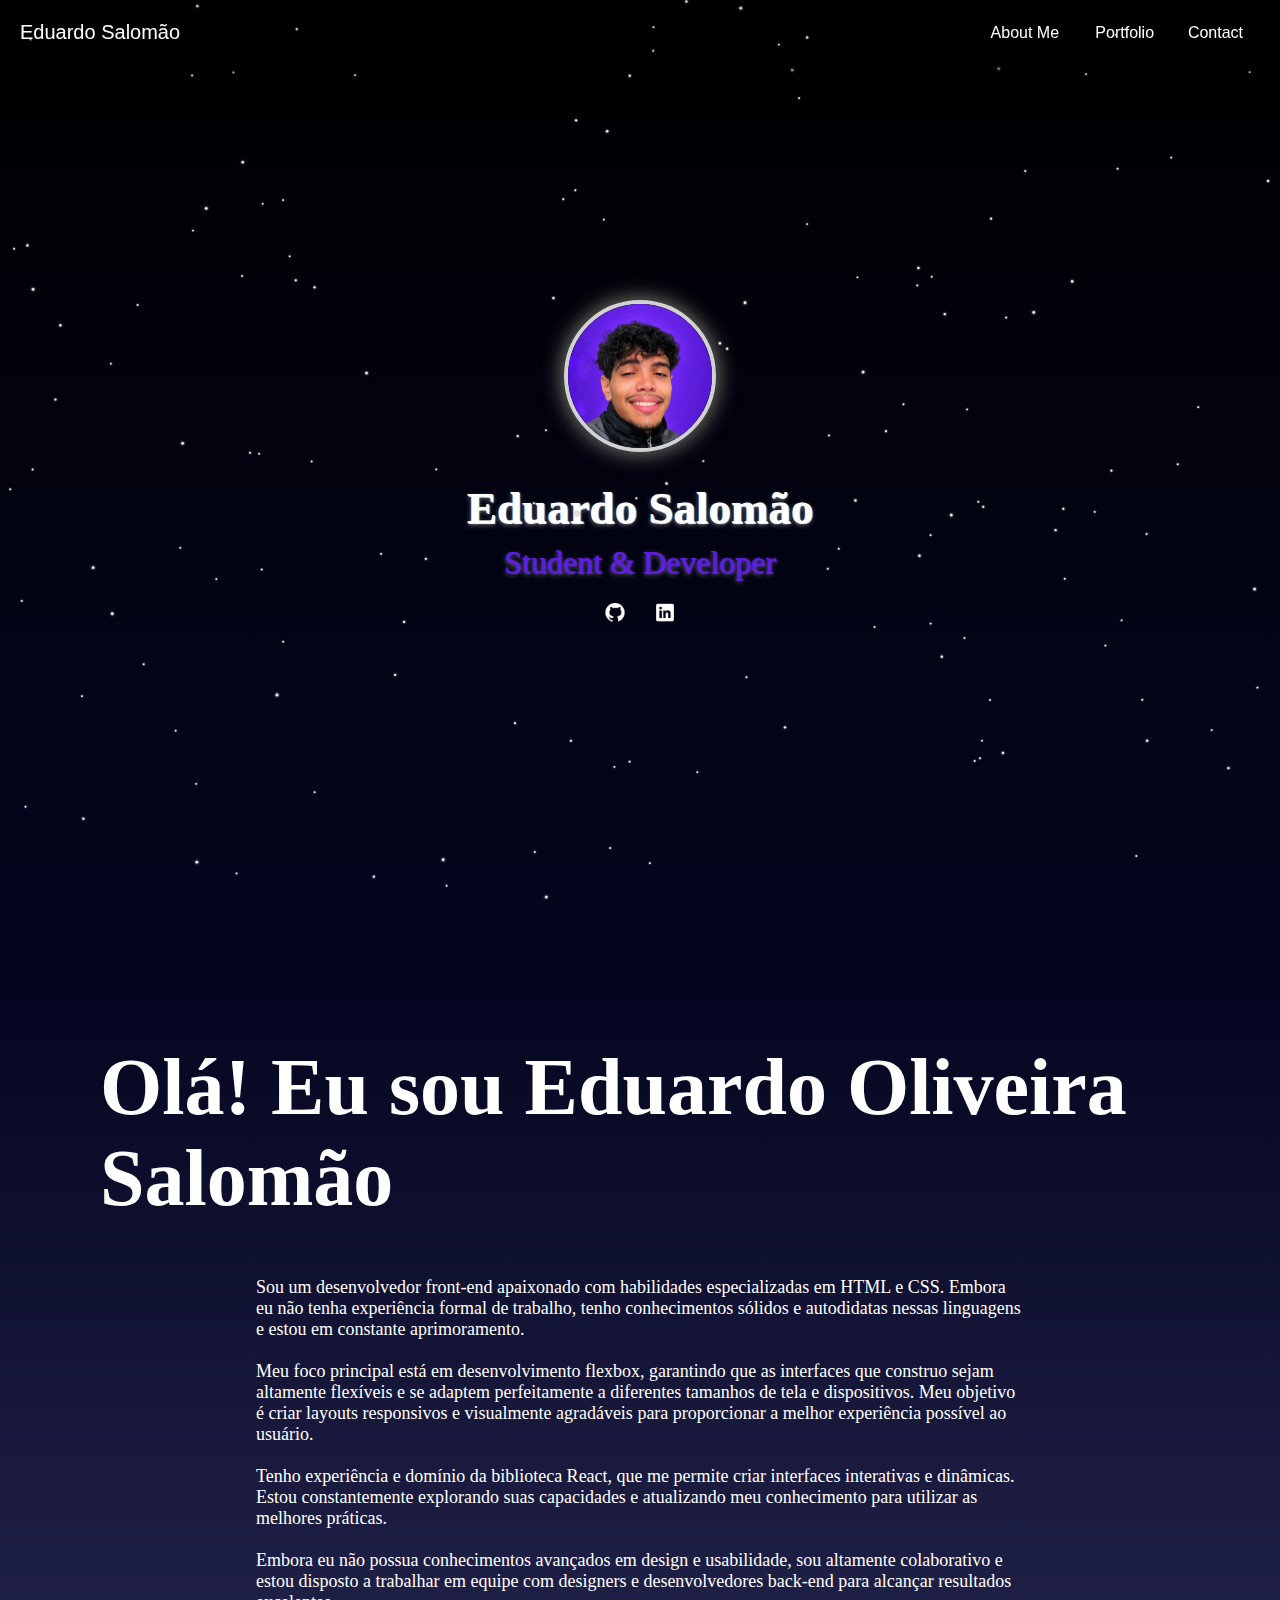
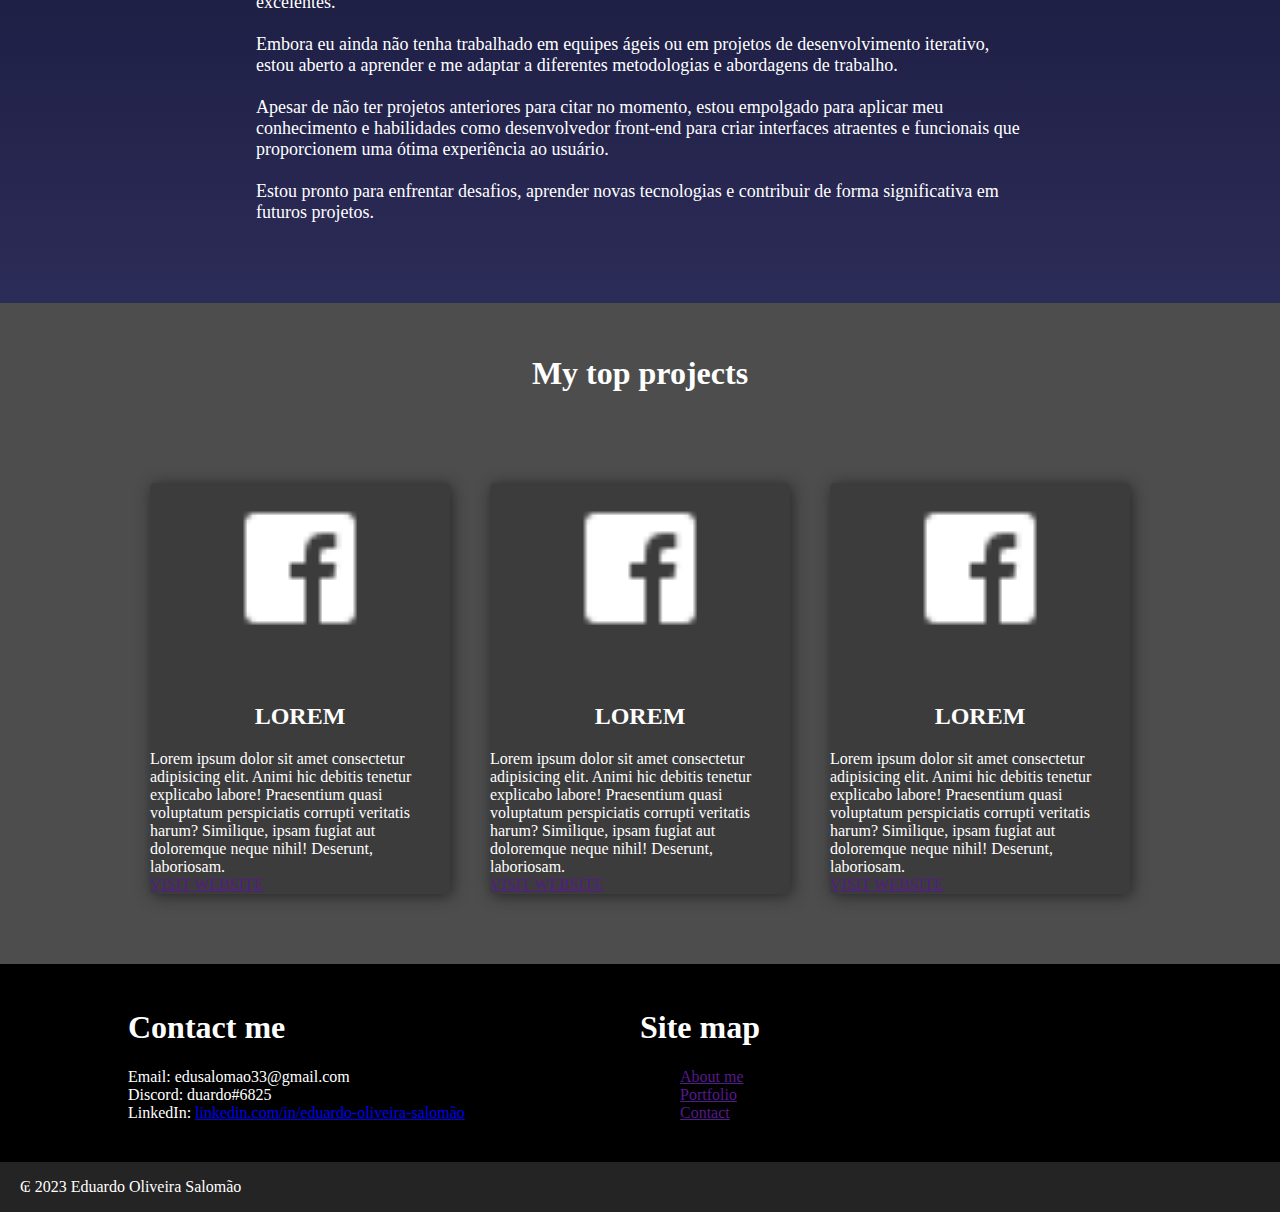
<file: index.html>
<!DOCTYPE html>
<html lang="pt-br">
<head>
    <meta charset="UTF-8">
    <meta http-equiv="X-UA-Compatible" content="IE=edge">
    <meta name="viewport" content="width=device-width, initial-scale=1.0">
    <title>Home | Eduardo Salomão</title>

    <link rel="stylesheet" href="css/menubar.css">
    <link rel="stylesheet" href="css/home.css">
    <link rel="stylesheet" href="css/profilepic.css">
    <link rel="stylesheet" href="css/about.css">
    <link rel="stylesheet" href="css/projects.css">
    <link rel="stylesheet" href="css/footer.css">

    <link rel="stylesheet" href="css/mobile/responsivemenubar.css">

    <script src="javascript/script.js" defer></script>
</head>
<body>
    <header>
        <div class="container-menu">
            <div class="button">
                <button id="hamburgerButton" class="hamburger-button" onclick="toggleMenu()">
                    <div class="bar"></div>
                    <div class="bar"></div>
                    <div class="bar"></div>
                </button>
            </div>
            <div class="name">
                <a href="#home"><span>Eduardo Salomão</span></a>
            </div>
            
            <div id="dropdownMenu" class="dropdown-menu">
                <div class="options">
                    <div id="sidebarMenu" class="sidebar-menu">
                        <a href="#about" type="internal" target="_self"><span>About Me</span></a>
                        <a href="#portfolio" type="internal" target="_self"><span>Portfolio</span></a>
                        <a href="#footer" type="internal" target="_self"><span>Contact</span></a>
                    </div>
                    
                    <ul class="ul-options" id="menu">
                        <li><a href="#about"><span>About Me</span></a></li>
                        <li><a href="#portfolio"><span>Portfolio</span></a></li>
                        <li><a href="#footer"><span>Contact</span></a></li>
                    </ul>
                </div>
            </div>
        </div>
    </header>

    <main>
        <div class="container">
            <section>
                <div class="container-desc" id="home">
                    <canvas id="starCanvas"></canvas>
                    <div class="content-image">
                        <picture>
                            <div class="image"><img src="images/developerpicture.jpeg" alt="image of developer"></div>
                        </picture>
                    </div>
                    <div class="content-about">
                        <h1>Eduardo Salomão</h1>
                        <span>Student & Developer</span>
                    </div>
    
                    <div class="social-medias">
                        <ul class="ul-options" id="social">
                            <li><abbr title="GitHub"><a href="https://github.com/EduSalomao" type="external" target="_blank"><img src="images/icons8-github-30.png" alt="Github icon"></a></abbr></li>
                            <li><abbr title="LinkedIn"><a href="https://www.linkedin.com/in/eduardo-oliveira-salomão-15347922a/" type="external" target="_blank"><img src="images/icons8-linkedin-30.png" alt="LinkedIn icon"></a></abbr></li>
                        </ul>
                    </div>
                </div>
            </section>
            <section>
                <div class="container-about" id="about">
                    <div class="apresentation">
                        <h1>Olá! Eu sou Eduardo Oliveira Salomão</h1>
                    </div>
                    <div class="description">
                        <span>Sou um desenvolvedor front-end apaixonado com habilidades especializadas em HTML e CSS. Embora eu não tenha experiência formal de trabalho, tenho conhecimentos sólidos e autodidatas nessas linguagens e estou em constante aprimoramento.
                        <br><br>
                        Meu foco principal está em desenvolvimento flexbox, garantindo que as interfaces que construo sejam altamente flexíveis e se adaptem perfeitamente a diferentes tamanhos de tela e dispositivos. Meu objetivo é criar layouts responsivos e visualmente agradáveis para proporcionar a melhor experiência possível ao usuário.
                        <br><br>
                        Tenho experiência e domínio da biblioteca React, que me permite criar interfaces interativas e dinâmicas. Estou constantemente explorando suas capacidades e atualizando meu conhecimento para utilizar as melhores práticas.
                        <br><br>
                        Embora eu não possua conhecimentos avançados em design e usabilidade, sou altamente colaborativo e estou disposto a trabalhar em equipe com designers e desenvolvedores back-end para alcançar resultados excelentes.
                        <br><br>
                        Embora eu ainda não tenha trabalhado em equipes ágeis ou em projetos de desenvolvimento iterativo, estou aberto a aprender e me adaptar a diferentes metodologias e abordagens de trabalho.
                        <br><br>
                        Apesar de não ter projetos anteriores para citar no momento, estou empolgado para aplicar meu conhecimento e habilidades como desenvolvedor front-end para criar interfaces atraentes e funcionais que proporcionem uma ótima experiência ao usuário.
                        <br><br>
                        Estou pronto para enfrentar desafios, aprender novas tecnologias e contribuir de forma significativa em futuros projetos.</span>
                    </div>
                </div>
            </section>
            <section>
                <div class="container-projects" id="portfolio">
                    <div class="title">
                        <h1>My top projects</h1>
                    </div>
                    <div class="projects">
                        <div class="project">
                            <div class="armor">
                                <div class="img">
                                    <img src="images/icons8-facebook-30.png" alt="">
                                </div>
                                <div class="title">
                                    <h2>LOREM</h2>
                                </div>
                                <div class="desc">
                                    Lorem ipsum dolor sit amet consectetur adipisicing elit. Animi hic debitis tenetur explicabo labore! Praesentium quasi voluptatum perspiciatis corrupti veritatis harum? Similique, ipsam fugiat aut doloremque neque nihil! Deserunt, laboriosam.
                                </div>
                                <div class="link">
                                    <a href="">VISIT WEBSITE</a>
                                </div>
                            </div>
                        </div>
                        <div class="project">
                            <div class="armor">
                                <div class="img">
                                    <img src="images/icons8-facebook-30.png" alt="">
                                </div>
                                <div class="title">
                                    <h2>LOREM</h2>
                                </div>
                                <div class="desc">
                                    Lorem ipsum dolor sit amet consectetur adipisicing elit. Animi hic debitis tenetur explicabo labore! Praesentium quasi voluptatum perspiciatis corrupti veritatis harum? Similique, ipsam fugiat aut doloremque neque nihil! Deserunt, laboriosam.
                                </div>
                                <div class="link">
                                    <a href="">VISIT WEBSITE</a>
                                </div>
                            </div>
                        </div>
                        <div class="project">
                            <div class="armor">
                                <div class="img">
                                    <img src="images/icons8-facebook-30.png" alt="">
                                </div>
                                <div class="title">
                                    <h2>LOREM</h2>
                                </div>
                                <div class="desc">
                                    Lorem ipsum dolor sit amet consectetur adipisicing elit. Animi hic debitis tenetur explicabo labore! Praesentium quasi voluptatum perspiciatis corrupti veritatis harum? Similique, ipsam fugiat aut doloremque neque nihil! Deserunt, laboriosam.
                                </div>
                                <div class="link">
                                    <a href="">VISIT WEBSITE</a>
                                </div>
                            </div>
                        </div>
                    </div>
                </div>
            </section>
            
        </div>
    </main>
    <footer>
        <div class="container-footer" id="footer">
            <div class="contact">
                <h1>Contact me</h1>
                <span>
                    Email: edusalomao33@gmail.com <br>
                    Discord: duardo#6825<br>
                    LinkedIn: <a href="https://www.linkedin.com/in/eduardo-oliveira-salomão-15347922a/">linkedin.com/in/eduardo-oliveira-salomão</a>
                </span>
            </div>
            <div class="site-map">
                <h1>Site map</h1>
                <ul>
                    <li><a href="">About me</a></li>
                    <li><a href="">Portfolio</a></li>
                    <li><a href="">Contact</a></li>
                </ul>
            </div>
        </div>
        <div class="copy">
            <p>₢ 2023 Eduardo Oliveira Salomão</p>
        </div>
    </footer>
</body>
</html>
</file>
<file: css/menubar.css>
.container-menu a {
    color: white;
    text-decoration: none;
}

.name {
    cursor: pointer;
    justify-content: start;
    width: 100%;
    font-size: 20px;
    padding-left: 20px;
    opacity: 1;
    font-family: Verdana, Geneva, Tahoma, sans-serif;
}

header {
    position: fixed;
    top: 0;
    width: 100%;
    height: 60px;
    background-color: rgba(0, 0, 0, 0.1);
    transition: background-color 1s ease;
    z-index: 3;
}

header.opaque {
    background-color: #5F1EDE;
}

.ul-options a {
    color: white;
}

.container-menu {
    display: flex;
    align-items: center;
    justify-content: center;
    padding: 0;
    margin: 0;
    height: 64px;
    box-shadow: 0 5px 10px rgb(0, 0, 0);
    text-shadow: 0 5px 10px rgb(0, 0, 0);
}

.ul-options {
    list-style: none;
    display: flex;
    width: auto;
    height: auto;
    margin: 0;
    padding: 0;
}

.ul-options li {
    padding: 6px 10px;
    font-size: 20px;
    font-family: Verdana, Geneva, Tahoma, sans-serif;
    opacity: 1;
    transform: scale(0.8);
    transition: transform 0.4s ease;
    position: relative;
    white-space: nowrap;
}

#menu {
    padding: 0 20px;
}

.menu-button {
    width: 30px;
    height: 24px;
    background-color: transparent;
    border: none;
    cursor: pointer;
    display: flex;
    flex-direction: column;
    justify-content: space-between;
    align-items: center;
    padding: 0;
}

#menu li::after {
    content: '';
    position: absolute;
    bottom: 0;
    left: 0;
    width: 100%;
    height: 0.5px;
    background-color: #5F1EDE;
    transform: scaleX(0);
    transition: transform 0.4s ease-in-out;
}

#menu li:hover {
    transform: scale(1.1);
    cursor: pointer;
}

#menu li:hover::after {
    transform: scaleX(1);
}

.toggle-button {
    width: 50px;
    height: 30px;
    background-color: #33323273;
    border-radius: 20px;
    position: relative;
    cursor: pointer;
    overflow: hidden;
}

.toggle-button .ball {
    width: 20px;
    height: 20px;
    background-color: #fff;
    border-radius: 50%;
    position: absolute;
    top: 5px;
    left: 5px;
    transition: transform 0.3s ease-in-out;
}

.toggle-button.on {
    background-color: #ffffffd3;
}

.toggle-button.on .ball {
    transform: translateX(100%);
    background-color: black;
}

.toggle-button.off .ball {
    transform: translateX(0%);
}

.button {
    padding-left: 10px;
    display: none;
}

.button-theme {
    padding-right: 20px;
}

.hamburger-button {
    width: 30px;
    height: 24px;
    background-color: transparent;
    border: none;
    cursor: pointer;
    display: flex;
    flex-direction: column;
    justify-content: space-between;
    align-items: center;
    padding: 0;
}

.hamburger-button .bar {
    width: 100%;
    height: 4px;
    background-color: #fff;
    border-radius: 2px;
    transition: background-color 0.3s ease-in-out;
}

.hamburger-button:hover .bar {
    background-color: #f7f8fa;
}

.hamburger-button.active .bar:nth-child(2) {
    opacity: 0;
}

.hamburger-button.active .bar:nth-child(1) {
    transform: translateY(10px) rotate(45deg);
}

.hamburger-button.active .bar:nth-child(3) {
    transform: translateY(-10px) rotate(-45deg);
}

/* Estilos para o menu dropdown */

.sidebar-menu {
    z-index: 2;
    display: none;
    position: fixed;
    top: 60px;
    left: -200px;
    width: 50%;
    height: 100%;
    background-color: rgb(68, 66, 66);
    transition: left 0.3s ease-in-out;
}

.sidebar-menu.active {
    left: 0;
    opacity: 1;
    
}

.sidebar-menu a {
    display: flex;
    width: auto;
    height: 50px;
    list-style: none;
    justify-content: center;
    align-items: center;
    color: white;
}
</file>
<file: css/home.css>
body {
    background-repeat: no-repeat;
    background-attachment: fixed;
    background-size: cover;
    margin: 0;
}

html {
    scroll-behavior: smooth;
}

/* ------------------------------------------------------------- */

.container {
    display: inline;
    padding: 0;
    overflow: hidden;
}

/* ------------------------------------------------------------- */
.container-desc {
    
    display: block;
    justify-content: center;
    align-items: center;
    background-color: #fff;
    background-image: linear-gradient(black, #040620);
    color: #ffffff;
    padding: 25%;
    padding-bottom: 350px;
    padding-top: 150px;
    width: auto;
    height: auto;
    z-index: 1;
}

canvas {
    display: block;
}

#starCanvas {
    position: absolute;
    top: 0;
    left: 0;
    z-index: 0; /* Define o z-index para ficar atrás do conteúdo */
    width: 100%;
    height: 100%;

}

.content-about {
    display: block;
    text-align: center;
    font-family: serif;
}

.content-about h1 {
    font-size: 45px;
    margin-bottom: 10px;
    text-shadow: 1px 1px 1px rgb(255, 255, 250), 0px 2px 5px rgba(255, 255, 250, 0.425);
}

.content-about span {
    font-size: 32px;
    color: #5F1EDE;
    text-shadow: 1px 1px 1px #6621ee, 0px 2px 5px rgba(255, 255, 250, 0.425);
}

.social-medias {
    display: flex;
    justify-content: center;
    padding-top: 10px;
}

.social-medias li {
    background-color: transparent;
}

.social-medias li:hover {
    transform: scale(1.25);
    background-position: -60px;
}

/* ------------------------------------------------------------- */
</file>
<file: css/profilepic.css>
.content-image {
    display: flex;
    justify-content: center;
    padding-top: 150px;
    z-index: 1;
}

.image {
    display: flex;
    align-items: center;
    width: 9em;
    height: 9em;
    overflow: hidden;
    border-radius: 50%;
    box-shadow:
      0 0 20px 3px rgba(135, 136, 121, 0.815);
    border: 4px solid #ffffffd2;
    z-index: 1;
  }
  

.content-image img {
    width: 150px;
    z-index: 1;
}
</file>
<file: css/about.css>
.container-about {
    display: block;
    background-image: linear-gradient(#040620 , rgb(44, 44, 88));
    color: white;
    border: 0px;
}

.apresentation, .description {
    padding-left: 100px;
    padding-right: 100px;
}

.apresentation {
    display: flex;
    align-items: center;
    justify-content: center;
    height: 100%;
    font-size: 40px;
}

.description {
    display: flex;
    height: 100%;
    font-size: 18px;
    padding-bottom: 80px;
    padding-left: 20%;
    padding-right: 20%;
}
</file>
<file: css/projects.css>
.container-projects {
    display: block;
    background-color: rgb(77, 77, 77);
    color: white;
    width: 100%;
}

.container-projects .title {
    width: 100%;
    text-align: center;
    padding-top: 30px;
}

.projects {
    display: flex;
    flex-wrap: wrap;
    justify-content: center;
    align-items: center;
    padding: 50px;

}

.project {
    display: inline;
    padding: 20px;
    max-width: 300px;
    width: auto;

}

.armor {
    border-radius: 5px;
    background-color: rgba(39, 39, 39, 0.445);
    box-shadow: 2px 2px 15px rgb(39, 39, 39);
}

.img {
    display: flex;
    justify-content: center;
    align-items: center;
    padding: 10px;
    height: 150px;
    overflow: hidden;
}

.img img {
    width: 150px;
    height: 150px;
    object-fit: cover; /* Para preencher toda a div, mantendo a proporção */
  }
</file>
<file: css/footer.css>
footer {
    background-color: black;
    padding: 0;
    margin: 0;
    position: static;
}

/* ---------------------------------------------------------- */

.container-footer {
    color: white;
    display: flex;
    padding: 24px;
    padding-left: 10%;
    padding-right: 10%;
}

/* ---------------------------------------------------------- */

.contact {
    width: 50%;
}

.contact a {
}

/* ---------------------------------------------------------- */

.site-map {
    width: 50%;
    display: block;
    list-style: none;
}

.site-map ul {
    list-style: none;
}

/* ---------------------------------------------------------- */
.copy {
    align-items: center;
    color: white;
    position: absolute;
    width: 100%;
    background-color: rgb(36, 36, 36);
}

.copy p {
    padding-left: 20px;
}
</file>
<file: css/mobile/responsivemenubar.css>
@media screen and (max-width: 600px) {
    header:focus {
        outline: none;
    }
    .name {
        padding-left:  10px;
    }

    #menu {
      display: none;
    }

    .container {
        justify-content: end;
    }

    .button {
        display: flex;
        padding: 15px
    }

    .sidebar-menu {
        display: block;
    }

    #about {
        font-size: 22px;
    }

    h1 {
        font-size: 30px;
    }

}
</file>
